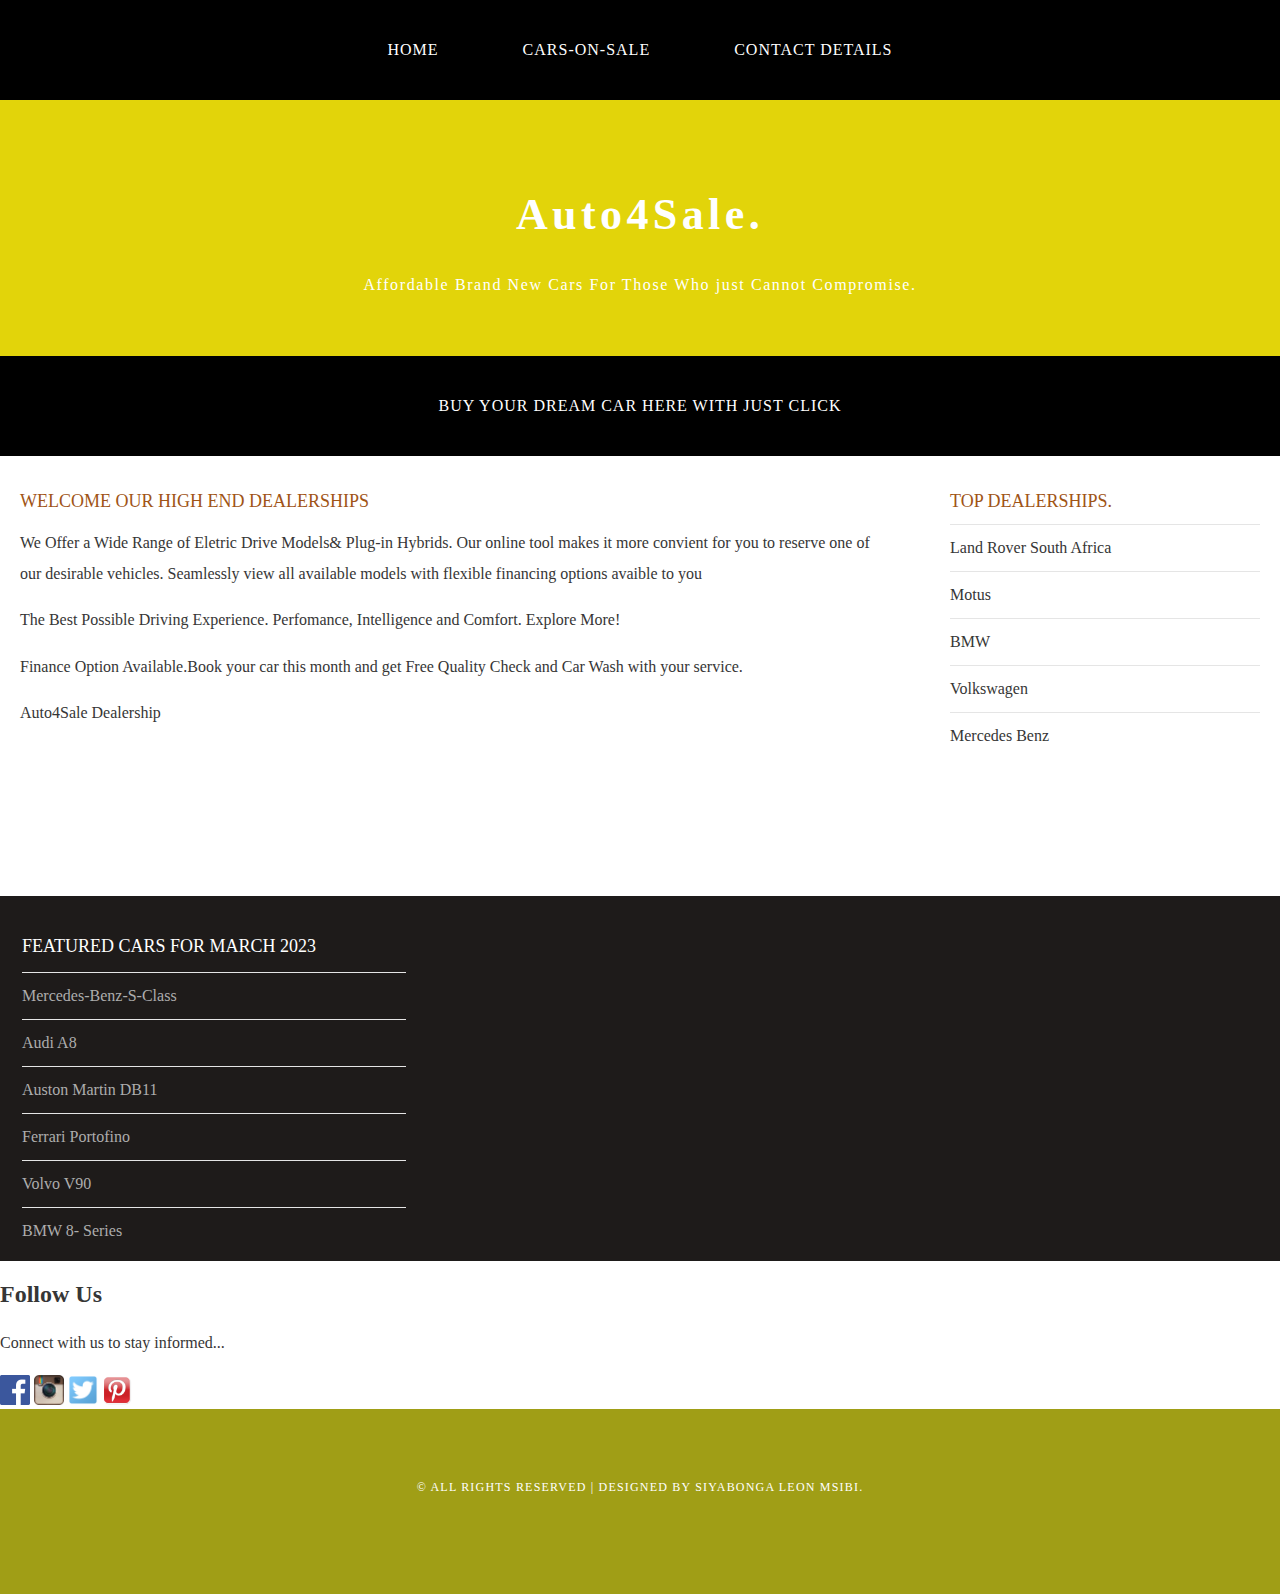
<file: index.html>
<!DOCTYPE html>
<html>
<head>
    <title>Auto4Sale </title>
    <link rel="stylesheet" href="style.css"/>
    </head>
    
    <body>
       <div id="menu">
          <ul>
              <li><a href="#">Home</a></li>
              <li><a href="cars-on-Sale.html">Cars-On-Sale</a></li>
              <li><a href="contact.html">Contact Details</a></li>
           </ul>
        </div>
        
        <div id="header">
             <h1>Auto4Sale. </h1>
             <p>Affordable Brand  New Cars For Those Who just Cannot Compromise. </p>
        </div>

        <div id="menu">
          <ul>
              <li><a href="cars-on-Sale.html"> Buy your Dream Car here with Just Click  </a></li>
              
           </ul>
        </div>


        
         <div id="page">
          <div id="content">
               <h2>Welcome Our High End Dealerships</h2>   
               <p>We Offer a Wide Range of Eletric Drive Models& Plug-in Hybrids. Our online tool makes it more convient for you to
                    reserve one of our desirable vehicles. Seamlessly view all available models with flexible financing options avaible to you   </p>
               <p>The Best Possible Driving Experience. Perfomance, Intelligence and Comfort. Explore More! </p>
               <p>Finance Option Available.Book  your car this month and get Free Quality Check and Car Wash with your service.  </p>
              
              <p>Auto4Sale Dealership</p>
             </div>
             <div id="sidebar">
                  <h2>Top Dealerships.</h2>
                  <ul class="styled">
                      <li><a href="http://www.compukids.me"></a>Land Rover South Africa</li>
                      <li><a href="http://www.nationalgeographic.com"></a>Motus</li>
                      <li><a href="http://www.travelchannel.com"></a>BMW</li>
                      <li><a href="http://www.virginatlantic.me"></a>Volkswagen</li>
                      <li><a href="http://www.tripadvisor"></a> Mercedes Benz</li>
                      
                 </ul>
             </div>
        </div>
        
        <div id="footer">
            <div id="box1">
            <h2>Featured Cars For March 2023</h2>
            <ul class="styled">
                <li><a href="#">Mercedes-Benz-S-Class</a></li>
                <li><a href="#">Audi A8</a></li>
                <li><a href="#">Auston Martin DB11</a></li>
                <li><a href="#">Ferrari Portofino</a></li>
                <li><a href="#">Volvo V90</a></li>
                <li><a href="#">BMW 8- Series</a></li> 
            </ul>
            </div>
            
            
                
            </div>
            
            <div id="box2">
                <h2>Follow Us</h2>
                <p>Connect with us to stay informed...</p>
                <a href="#"><img src="images/facebook.png" height="30"/></a>
                <a href="#"><img src="images/instagram.png" height="30"/></a>
                <a href="#"><img src="images/twitter.png" height="30"/></a>
                <a href="#"><img src="images/pinterest.png" height="30"/></a>
             </div>
        </div>
       <div id="copyright">
         <p>&copy; All Rights Reserved | Designed by Siyabonga Leon Msibi.</p>
        </div>
     </body>
</html>
</file>
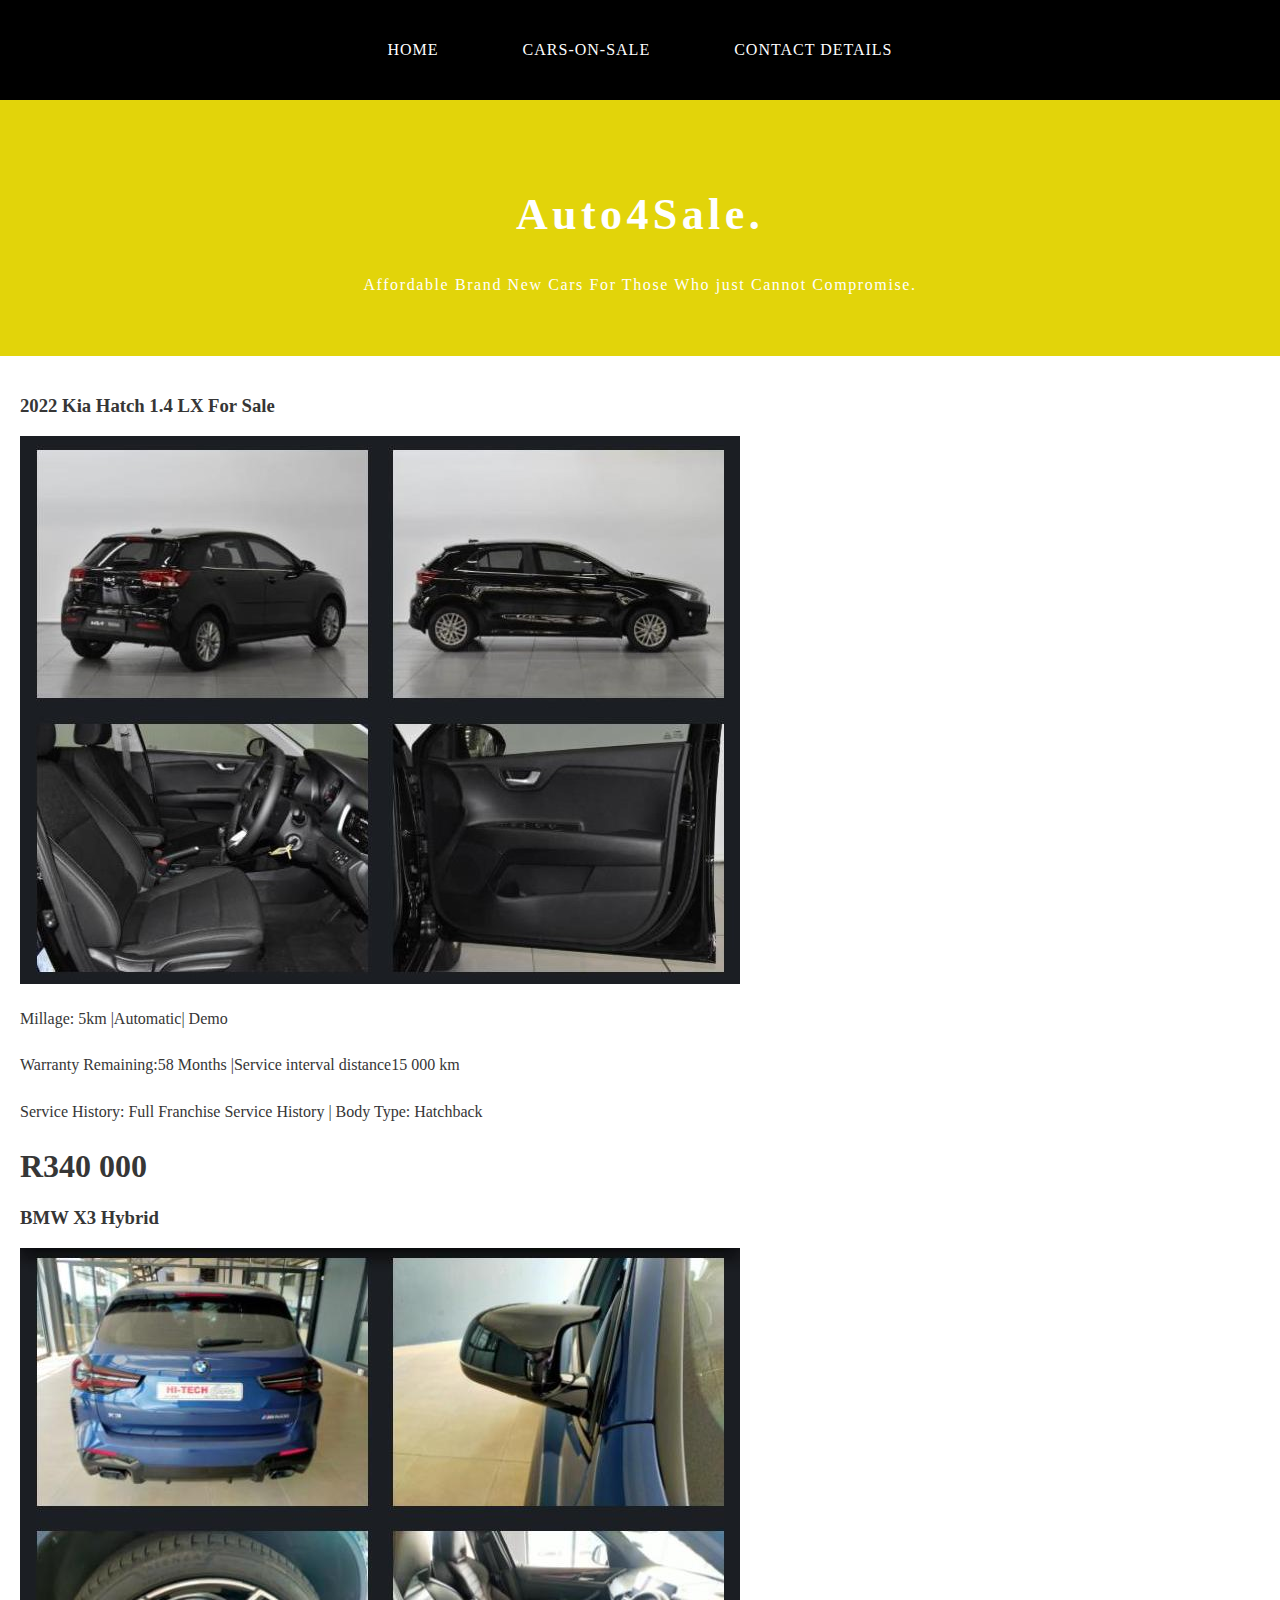
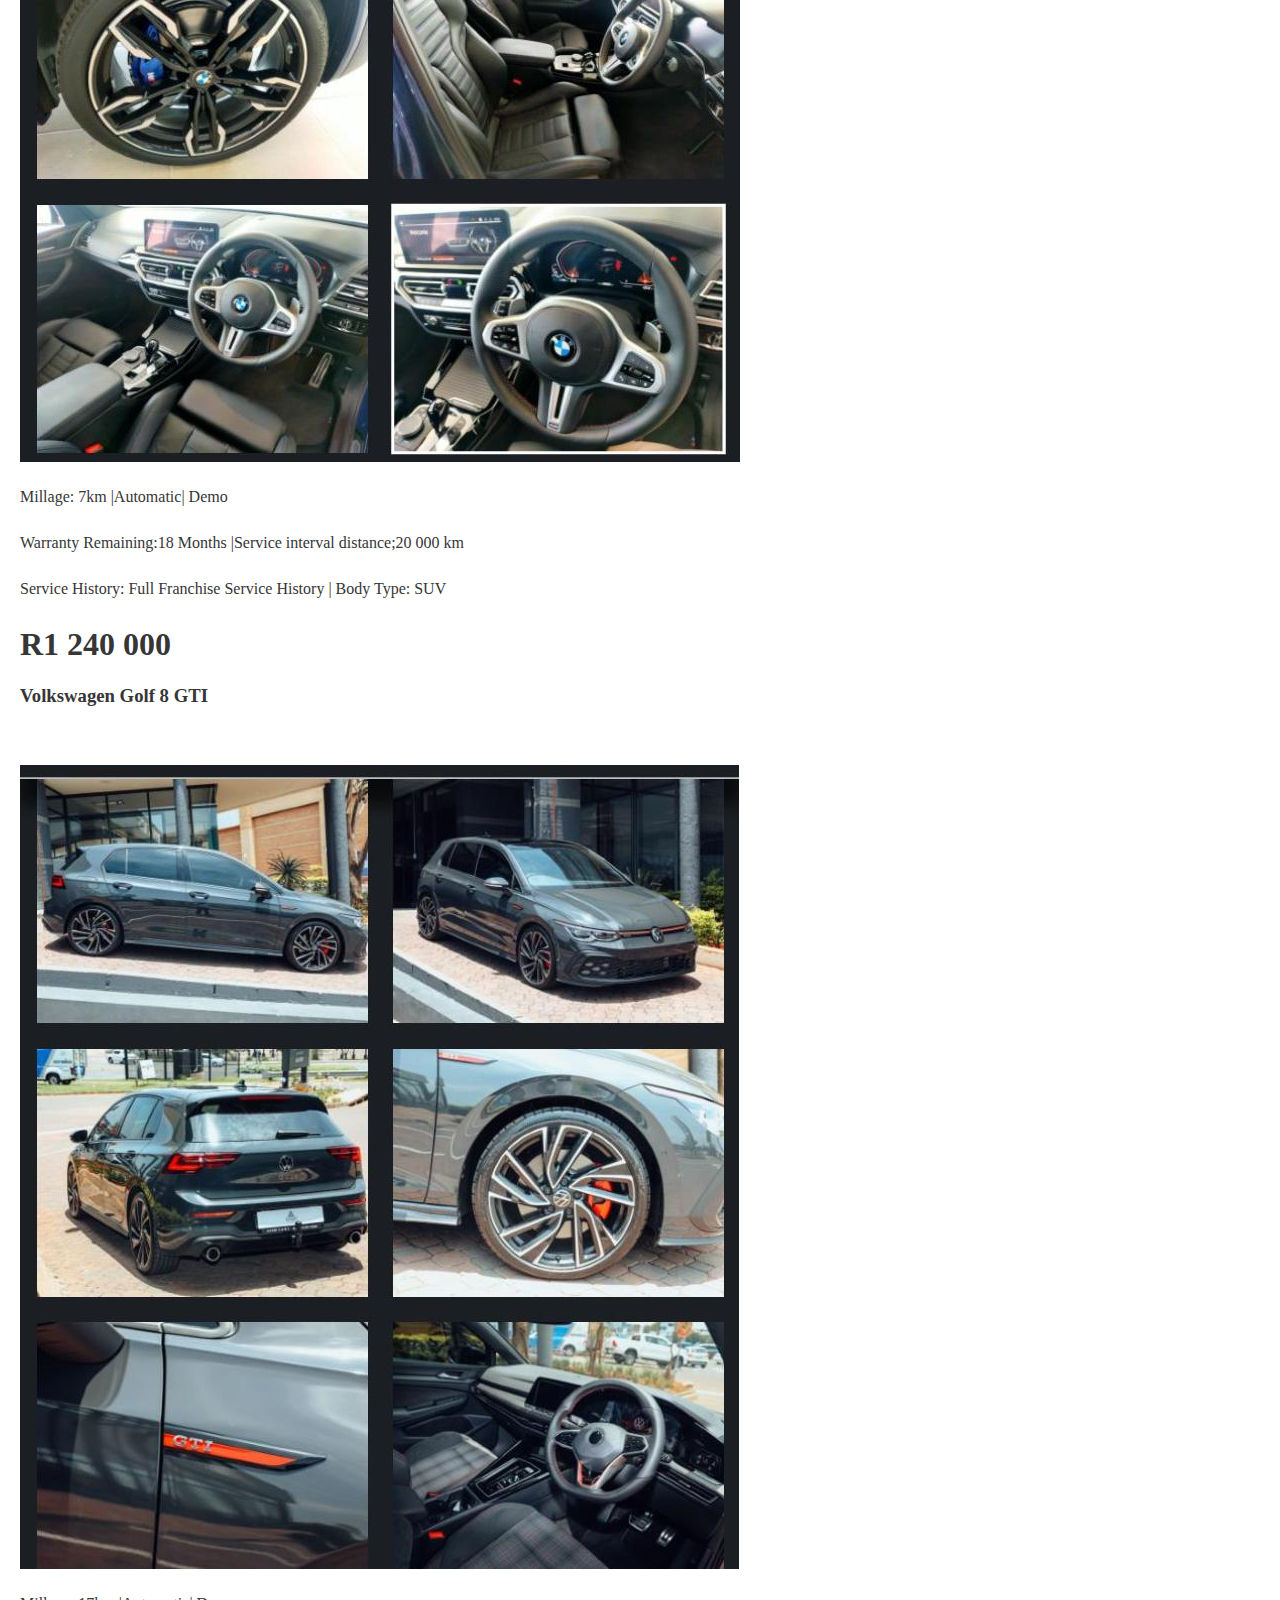
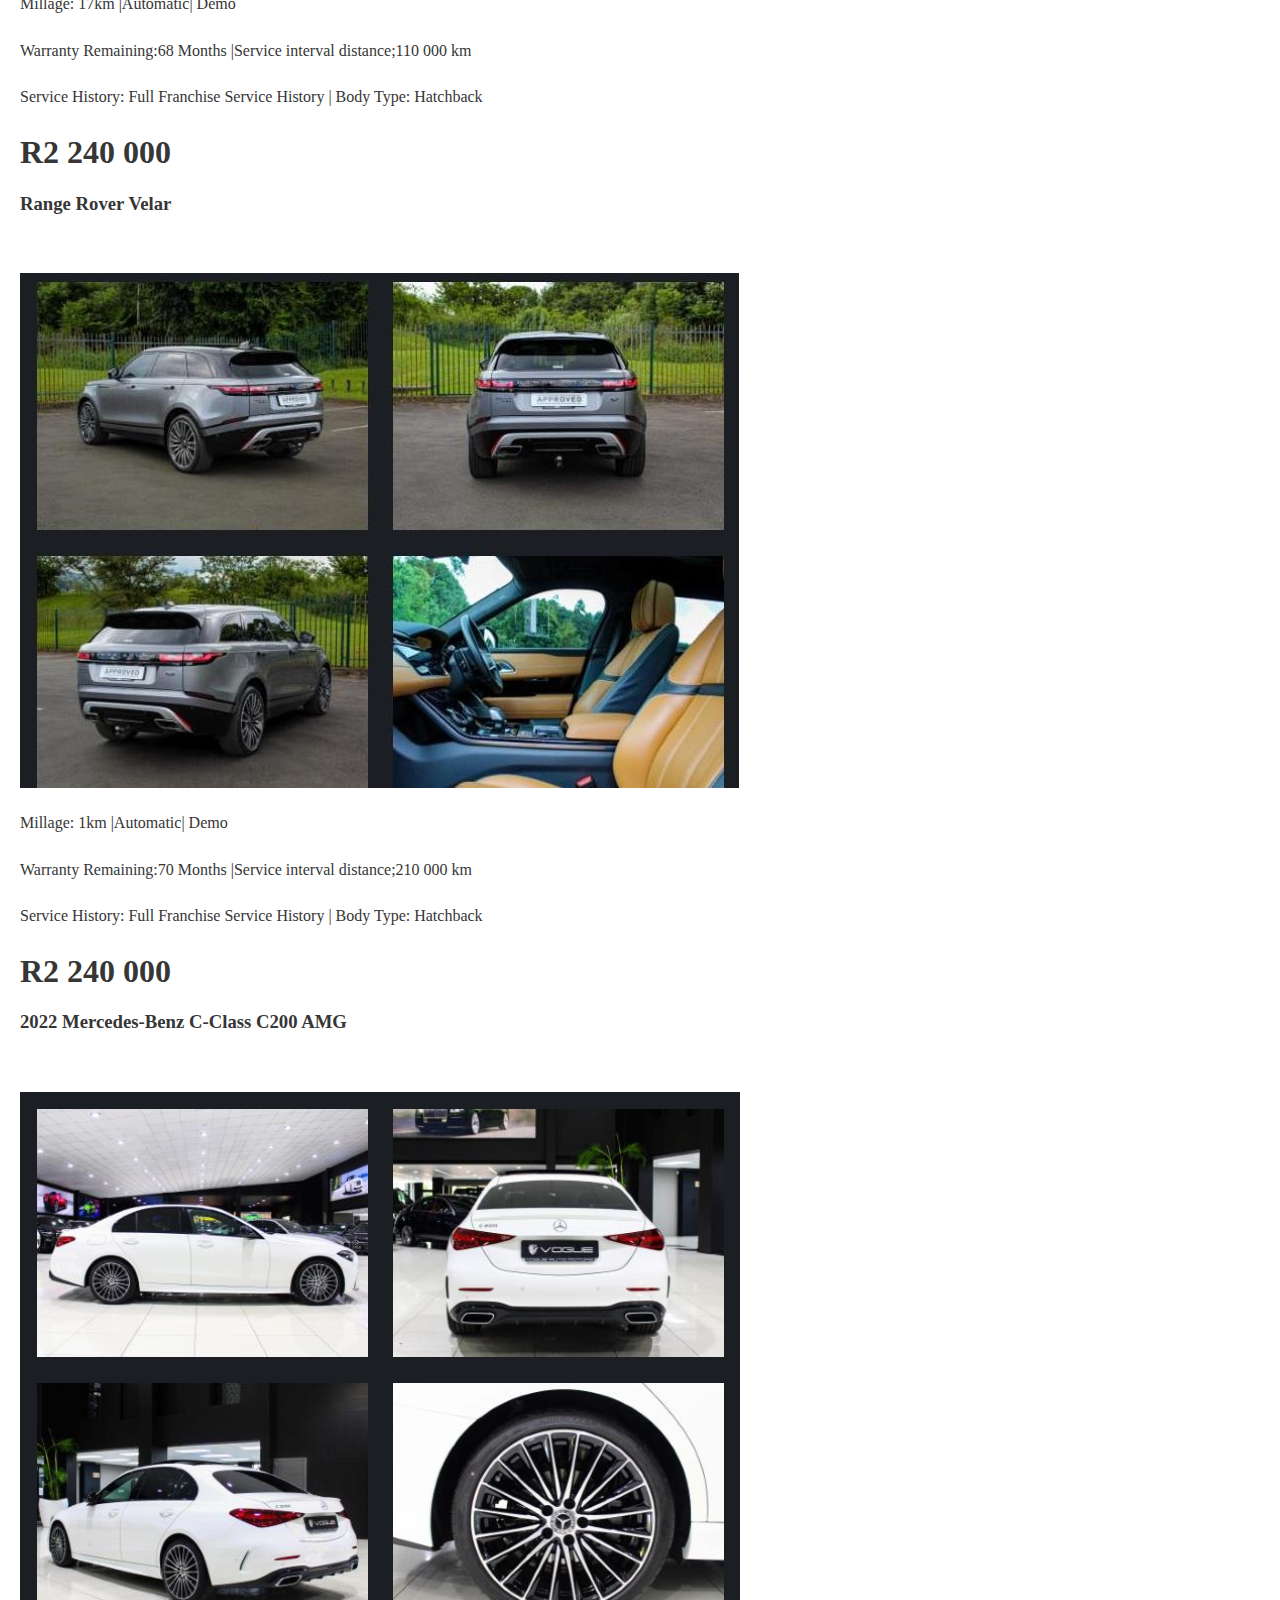
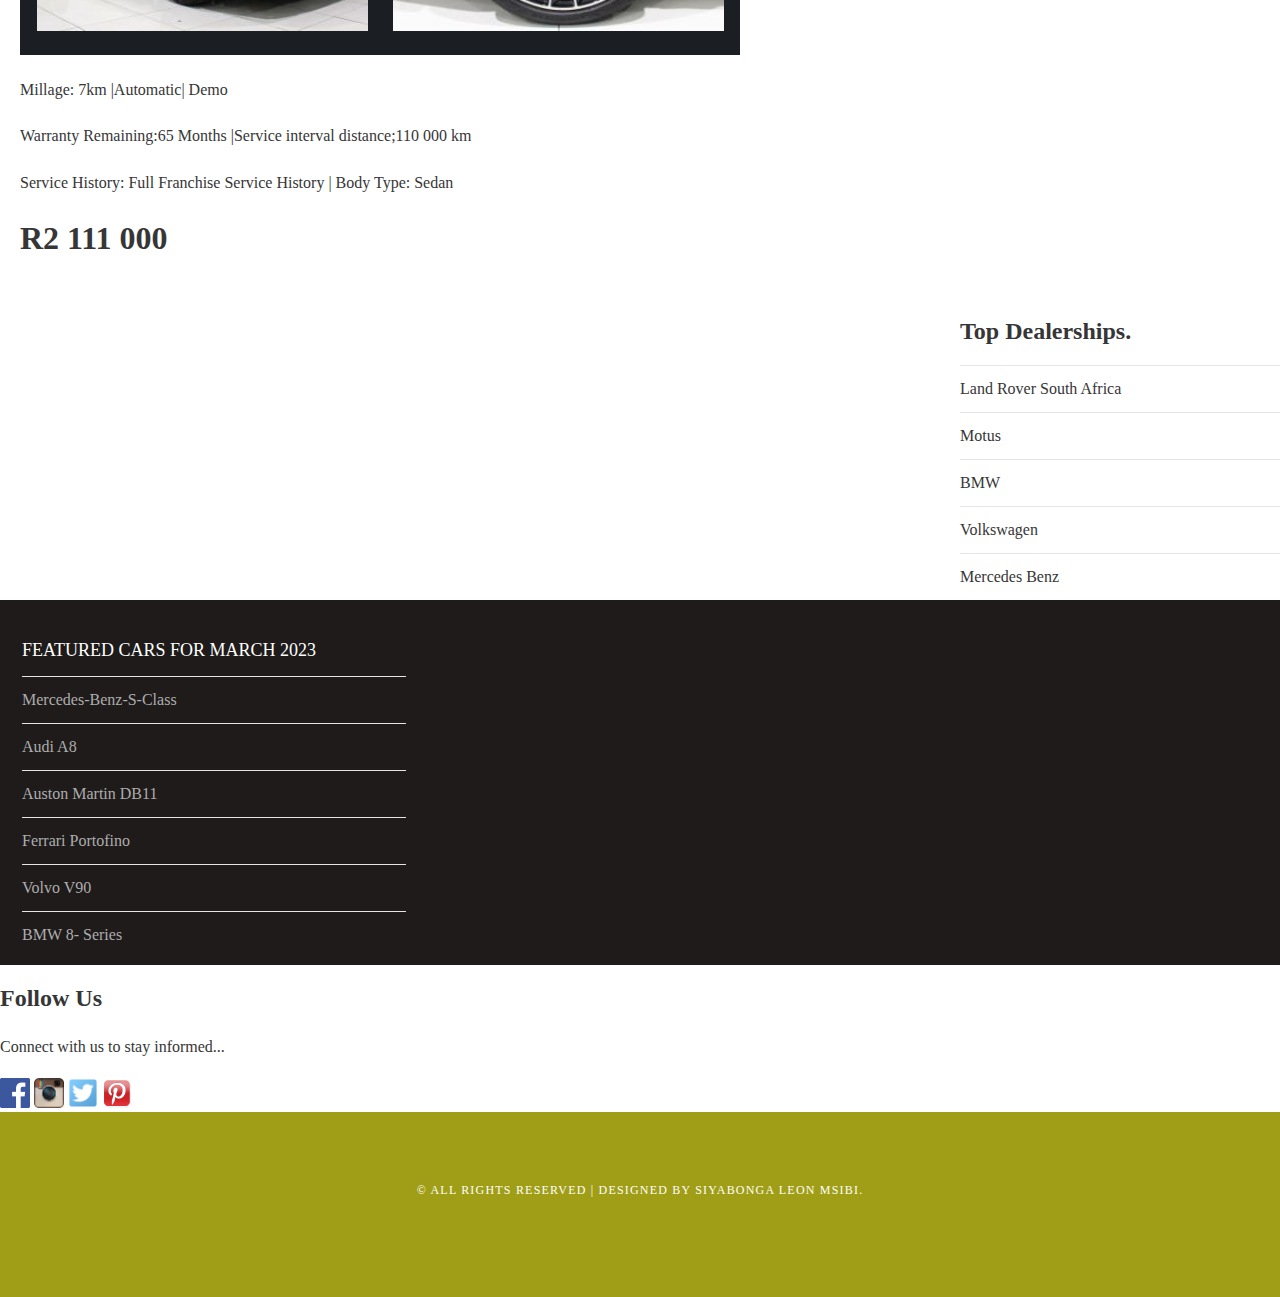
<file: cars-on-Sale.html>
<!DOCTYPE html>
<html>
<head>
    <title>Auto4Sale</title>
    <link rel="stylesheet" href="style.css"/>
    </head>
    
    <body>
       <div id="menu">
          <ul>
              <li><a href="index.html">Home</a></li>
              <li><a href="cars-on-Sale.html">Cars-On-Sale</a></li>
              <li><a href="contact.html">Contact Details</a></li>
           </ul>
        </div>
        
        <div id="header">
             <h1>Auto4Sale. </h1>
             <p>Affordable Brand  New Cars For Those Who just Cannot Compromise. </p>
        </div>
        
        </div>
        
         <div id="page">
          <div id="content">
              
            <h3> 2022 Kia Hatch 1.4 LX For Sale </h3>               
               <img src="images/kia.jpg"/> 
               <p>Millage: 5km |Automatic| Demo </p>
               <p>Warranty Remaining:58 Months |Service interval distance15 000 km  </p>
               <p> Service History: Full Franchise Service History | Body Type: Hatchback</p>
                  <h1> R340 000</h1> 
                  <h3> BMW X3 Hybrid</h3>           
            </div>
         </div>


            
               <div id="page"> 
               <div id="content">  </div>
                <img src="images/X3.jpg"/> 
               <p>Millage: 7km |Automatic| Demo </p>
               <p>Warranty Remaining:18 Months |Service interval distance;20 000 km  </p>
               <p> Service History: Full Franchise Service History | Body Type: SUV</p>
                  <h1> R1 240 000</h1> 
                  <h3> Volkswagen Golf 8 GTI</h3> 

               </div>
               </div>

               <div id="page"> 
                  <div id="content">  </div>
                   <img src="images/Golf 8.jpg"/> 
                  <p>Millage: 17km |Automatic| Demo </p>
                  <p>Warranty Remaining:68 Months |Service interval distance;110 000 km  </p>
                  <p> Service History: Full Franchise Service History | Body Type: Hatchback</p>
                     <h1> R2 240 000</h1>  
                     <h3> Range Rover Velar </h3>
   
                  </div>
                  </div>


                  <div id="page"> 
                     <div id="content">  </div>
                      <img src="images/Range.jpg"/> 
                     <p>Millage: 1km |Automatic| Demo </p>
                     <p>Warranty Remaining:70 Months |Service interval distance;210 000 km  </p>
                     <p> Service History: Full Franchise Service History | Body Type: Hatchback</p>
                        <h1> R2 240 000</h1>  
                        <h3> 2022 Mercedes-Benz C-Class C200 AMG</h3>
      
                     </div>
                     </div>

                     <div id="page"> 
                     <div id="content">  </div>
                      <img src="images/benz (2).png"/> 
                     <p>Millage: 7km |Automatic| Demo </p>
                     <p>Warranty Remaining:65 Months |Service interval distance;110 000 km  </p>
                     <p> Service History: Full Franchise Service History | Body Type: Sedan</p>
                        <h1> R2 111 000</h1>  
                        
      
                     </div>
                     </div>

                            
         









             <div id="sidebar">
                  <h2>Top Dealerships.</h2>
                  <ul class="styled">
                      <li><a href="http://www.compukids.me"></a>Land Rover South Africa</li>
                      <li><a href="http://www.nationalgeographic.com"></a>Motus</li>
                      <li><a href="http://www.travelchannel.com"></a>BMW</li>
                      <li><a href="http://www.virginatlantic.me"></a>Volkswagen</li>
                      <li><a href="http://www.tripadvisor"></a> Mercedes Benz</li>
                      
                 </ul>
             </div>
        </div>
        
        <div id="footer">
            <div id="box1">
            <h2>Featured Cars For March 2023</h2>
            <ul class="styled">
                <li><a href="#">Mercedes-Benz-S-Class</a></li>
                <li><a href="#">Audi A8</a></li>
                <li><a href="#">Auston Martin DB11</a></li>
                <li><a href="#">Ferrari Portofino</a></li>
                <li><a href="#">Volvo V90</a></li>
                <li><a href="#">BMW 8- Series</a></li> 
            </ul>
            </div>
            
            
                
            </div>
            
            <div id="box2">
                <h2>Follow Us</h2>
                <p>Connect with us to stay informed...</p>
                <a href="#"><img src="images/facebook.png" height="30"/></a>
                <a href="#"><img src="images/instagram.png" height="30"/></a>
                <a href="#"><img src="images/twitter.png" height="30"/></a>
                <a href="#"><img src="images/pinterest.png" height="30"/></a>
             </div>
        </div>
       <div id="copyright">
         <p>&copy; All Rights Reserved | Designed by Siyabonga Leon Msibi.</p>
        </div>
     </body>
</html>
</file>
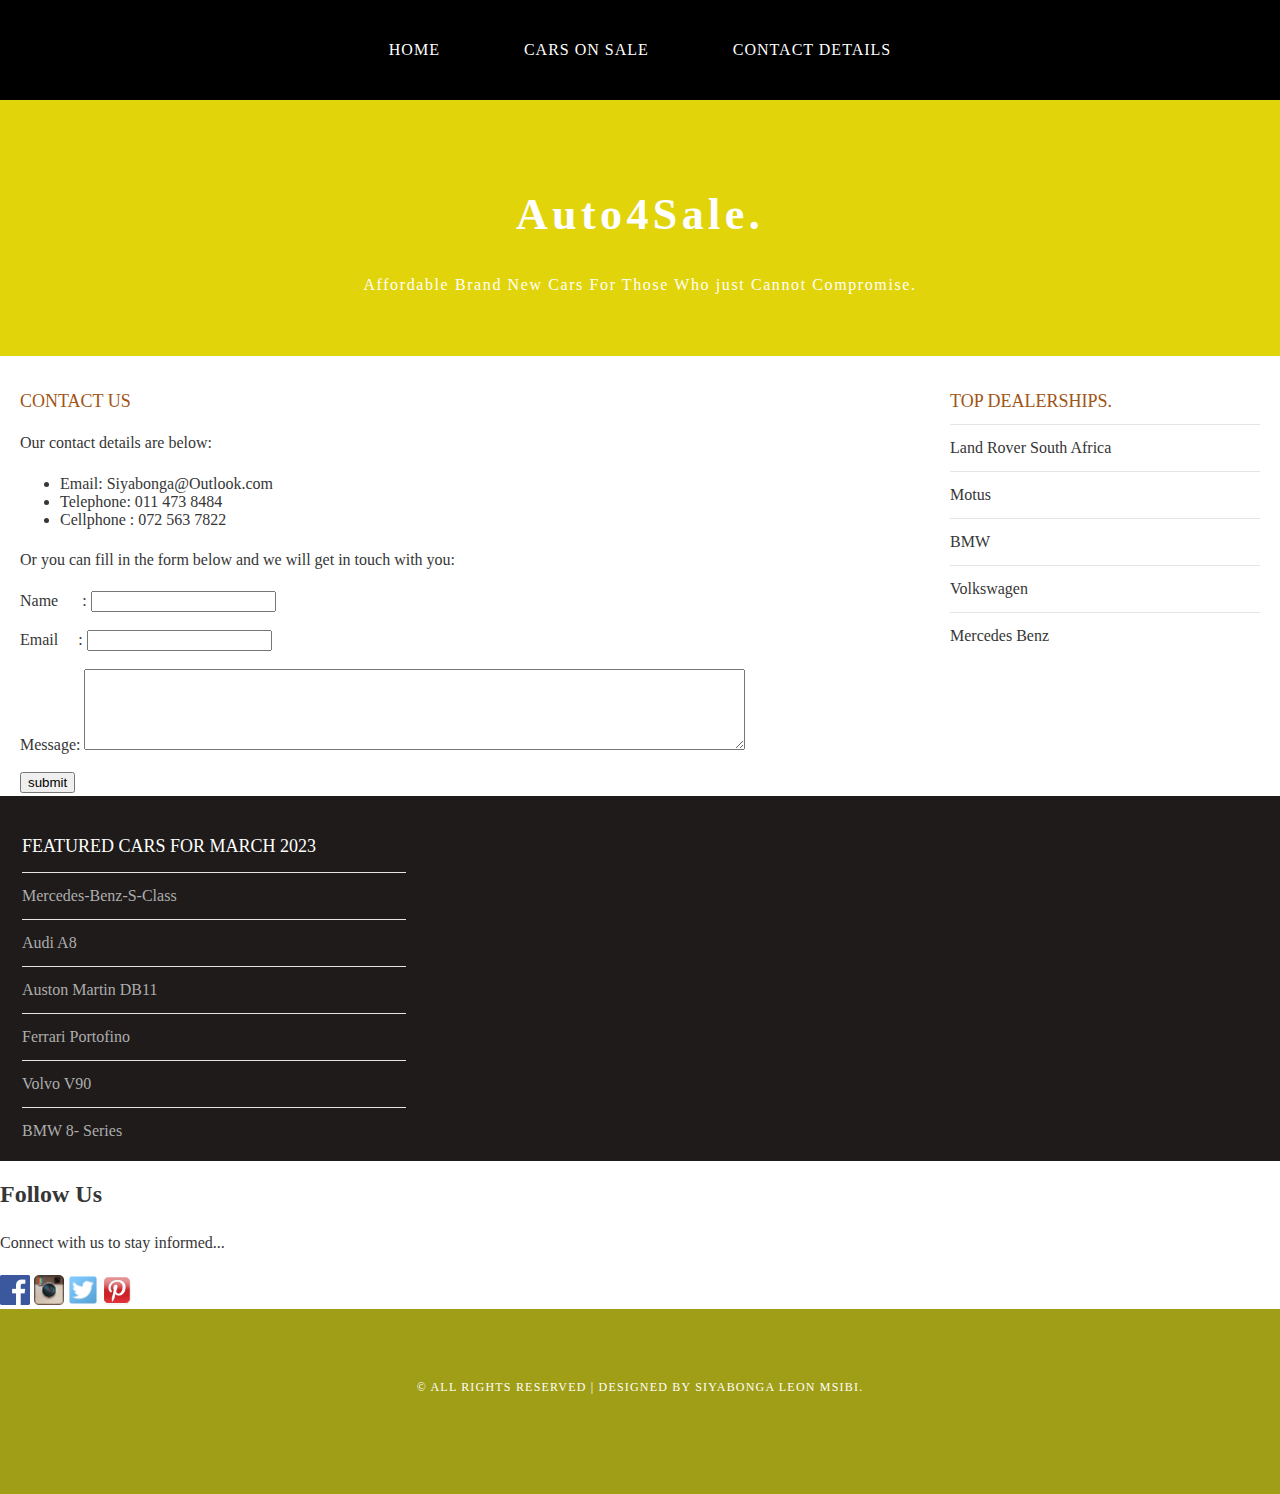
<file: contact.html>
<!DOCTYPE html>
<html>
<head>
    <title>Auto4Sale. </title>
    <link rel="stylesheet" href="style.css"/>
    </head>
    <body>
        <div id="menu">
           <ul>
               <li><a href="index.html">Home</a></li>
               <li><a href="cars-on-Sale.html">Cars On Sale</a></li>
               <li><a href="contact.html">Contact Details</a></li>
            </ul>
         </div>
         
        
        <div id="header">
            <h1>Auto4Sale. </h1>
            <p>Affordable Brand  New Cars For Those Who just Cannot Compromise. </p>
       </div>
        
          <div id="page">
          <div id="content">
               <h2>Contact us</h2>   
               <p>Our contact details are below:</p>
               <ul class="style1">
                   <li>Email: Siyabonga@Outlook.com</li>
                   <li>Telephone: 011 473 8484</li>
                   <li>Cellphone : 072 563 7822</li>
              </ul>
              <p>Or you can fill in the form below and we will get in touch with you:</p>
              <form>
                  Name&nbsp;&nbsp;&nbsp;&nbsp;&nbsp; : <input type="text"/><br/><br/>
                  Email&nbsp;&nbsp;&nbsp;&nbsp;&nbsp;: <input type="email"/><br/><br/>
                  Message: <textarea cols="80" rows="5"></textarea><br/><br/>
                  <input type="submit" value="submit"/>
              </form>
             </div>
              
             <div id="sidebar">
                <h2>Top Dealerships.</h2>
                <ul class="styled">
                    <li><a href="http://www.compukids.me"></a>Land Rover South Africa</li>
                    <li><a href="http://www.nationalgeographic.com"></a>Motus</li>
                    <li><a href="http://www.travelchannel.com"></a>BMW</li>
                    <li><a href="http://www.virginatlantic.me"></a>Volkswagen</li>
                    <li><a href="http://www.tripadvisor"></a> Mercedes Benz</li>
                    
               </ul>
           </div>
        </div>
        
        <div id="footer">
            <div id="box1">
            <h2>Featured Cars For March 2023</h2>
            <ul class="styled">
                <li><a href="#">Mercedes-Benz-S-Class</a></li>
                <li><a href="#">Audi A8</a></li>
                <li><a href="#">Auston Martin DB11</a></li>
                <li><a href="#">Ferrari Portofino</a></li>
                <li><a href="#">Volvo V90</a></li>
                <li><a href="#">BMW 8- Series</a></li> 
            </ul>
            </div>
            
            
                
            </div>
            
            <div id="box2">
                <h2>Follow Us</h2>
                <p>Connect with us to stay informed...</p>
                <a href="#"><img src="images/facebook.png" height="30"/></a>
                <a href="#"><img src="images/instagram.png" height="30"/></a>
                <a href="#"><img src="images/twitter.png" height="30"/></a>
                <a href="#"><img src="images/pinterest.png" height="30"/></a>
             </div>
        </div>
       <div id="copyright">
         <p>&copy; All Rights Reserved | Designed by Siyabonga Leon Msibi.</p>
        </div>
     </body>
</html>
</file>
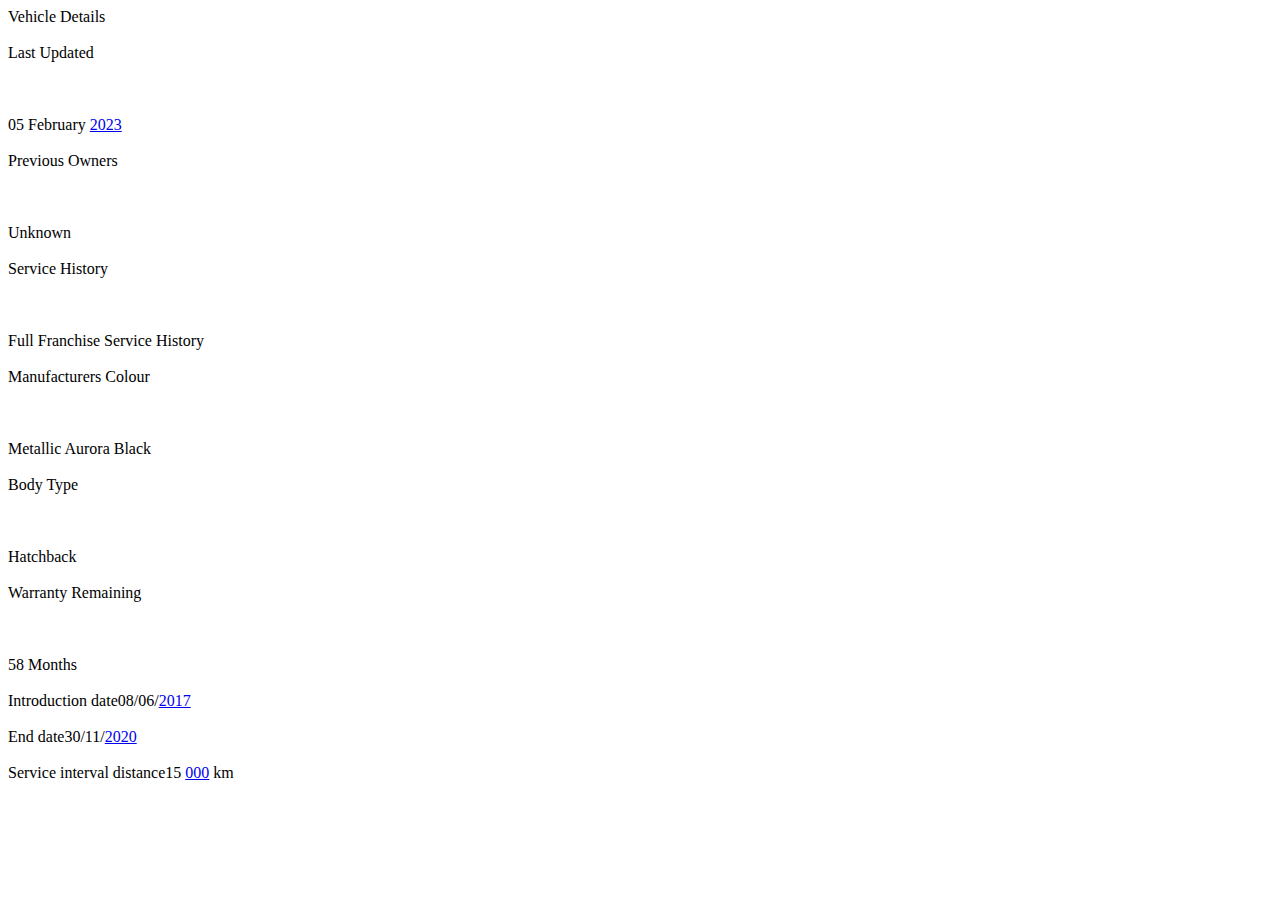
<file: images/bluetooth_content_share.html>
<html><head><meta http-equiv="Content-Type" content="text/html; charset=UTF-8"/></head><body>Vehicle Details<br><br>Last Updated<br><br> <br><br>05 February <a href="tel:2023">2023</a><br><br>Previous Owners<br><br> <br><br>Unknown<br><br>Service History<br><br> <br><br>Full Franchise Service History<br><br>Manufacturers Colour<br><br> <br><br>Metallic Aurora Black<br><br>Body Type<br><br> <br><br>Hatchback<br><br>Warranty Remaining<br><br> <br><br>58 Months<br><br>Introduction date08/06/<a href="tel:2017">2017</a><br><br>End date30/11/<a href="tel:2020">2020</a><br><br>Service interval distance15 <a href="tel:000">000</a> km<br><br><br><br><br><br><br></body></html>
</file>
<file: style.css>
/* ********************************************* */
/* Universal styles                              */
/* ********************************************* */

body{
    margin: 0;
    padding: 0;
    background-color: white;
    font-family: 'Raleway' sans-serif;
    font-size: 16px;
    font-weight: 400;
    color: #363636;
    width:100%;
}

p{
    line-height: 190%;
}

a{
    text-decoration: none;
    color: teal;
}

/* ************************************************************** */
/* Menu                                                           */
/* **************************************************************  */ 



#menu{
    background-color: #000000;
    color: #16a085;
    height: 100px;
}

#menu ul{
    margin: 0;
    padding: 0;
    list-style-type: none;
    text-align: center;
}

#menu li{
    display: inline-block;
}

#menu a{
    letter-spacing: 1px;
    text-decoration: none;
    text-align: center;
    text-transform: uppercase;
    font-size: 16px;
    line-height: 100px;
    
    color: #ffffff;
    padding: 0 40px;
    border: none;
    display: block;
}

#menu a:hover{
    background-color: #e2d40a;
}
/* *************************************** */
/* Header                                  */
/* *************************************** */

#header{
    padding: 60px 0px 40px 0px;
    background-color: #e2d40a;
    text-align: center;
    width: 100%;
}

#header h1{
    letter-spacing: 0.1em;
    font-size: 44px;
    color: #ffffff;
}

#header p{
    letter-spacing: 0.1em;
    color: #ffffff;
}

/* *************************************** */
/* Page                                 */
/* *************************************** */

#page{
    min-height: 400px;
    padding: 20px;
}

#page h2{
    margin-bottom: 12px;
    text-transform: uppercase;
    font-weight: 400;
    font-size: 18px;
    color: rgb(160, 84, 22);
}
/* CONTENT */

#content{
    float: left;
    width: 70%;
}

/* SIDEBAR */

#sidebar{
    float: right;
    width: 25%;
}

ul.styled{
    margin: 0;
    padding: 0;
    list-style-type: none;
}

ul.styled li{
    border-top: solid 1px #e5e5e5;
    padding: 14px 0px;
}

/* *************************************** */
/* Footer                                 */
/* *************************************** */

#footer{
    width: 100%;
    height: 340px;
    background-color: #1e1b1a;
    padding-top: 25px;
    padding-left: 22px;
    clear: both;
}

#footer h2{
    font-size: 18px;
    font-weight: 400;
    text-transform: uppercase;
    color: #ffffff;
}

#footer p{
    color: #adadad;
}

#footer a{
    color: #adadad;
}

#box1{
    float: left;
    width: 30%;
    padding-right: 30px;
    
}

#box2{
    float: left;
    width: 30%;
    padding-right: 30px;
    
}

    


/* *************************************** */
/* Copyright                                 */
/* *************************************** */

#copyright{
     width: 100%;
     height: 130px;
     text-align: center;
     background-color: #a09e16;
     padding-top: 55px;
     clear: both;
}
   
    
#copyright p{
    font-size: 12px;
    letter-spacing: 0.1em;
    text-transform: uppercase;
    color: #ffffff;
}

/* *************************************** */
/* Gallery                                 */
/* *************************************** */

#gallery img{
    width: 120px;
    margin: 12px;
    -moz-transition: -moz-transform 0.5s ease-in;
    -webkit-transition: -webkit-transform 0.5s ease-in;
    -o-transition: -o-transform 0.5s ease-in;
}

#gallery img:hover{
    -moz-transform: scale(3);
    -webkit-transform: scale(3);
    -o-transform: scale(3); 
}
</file>
